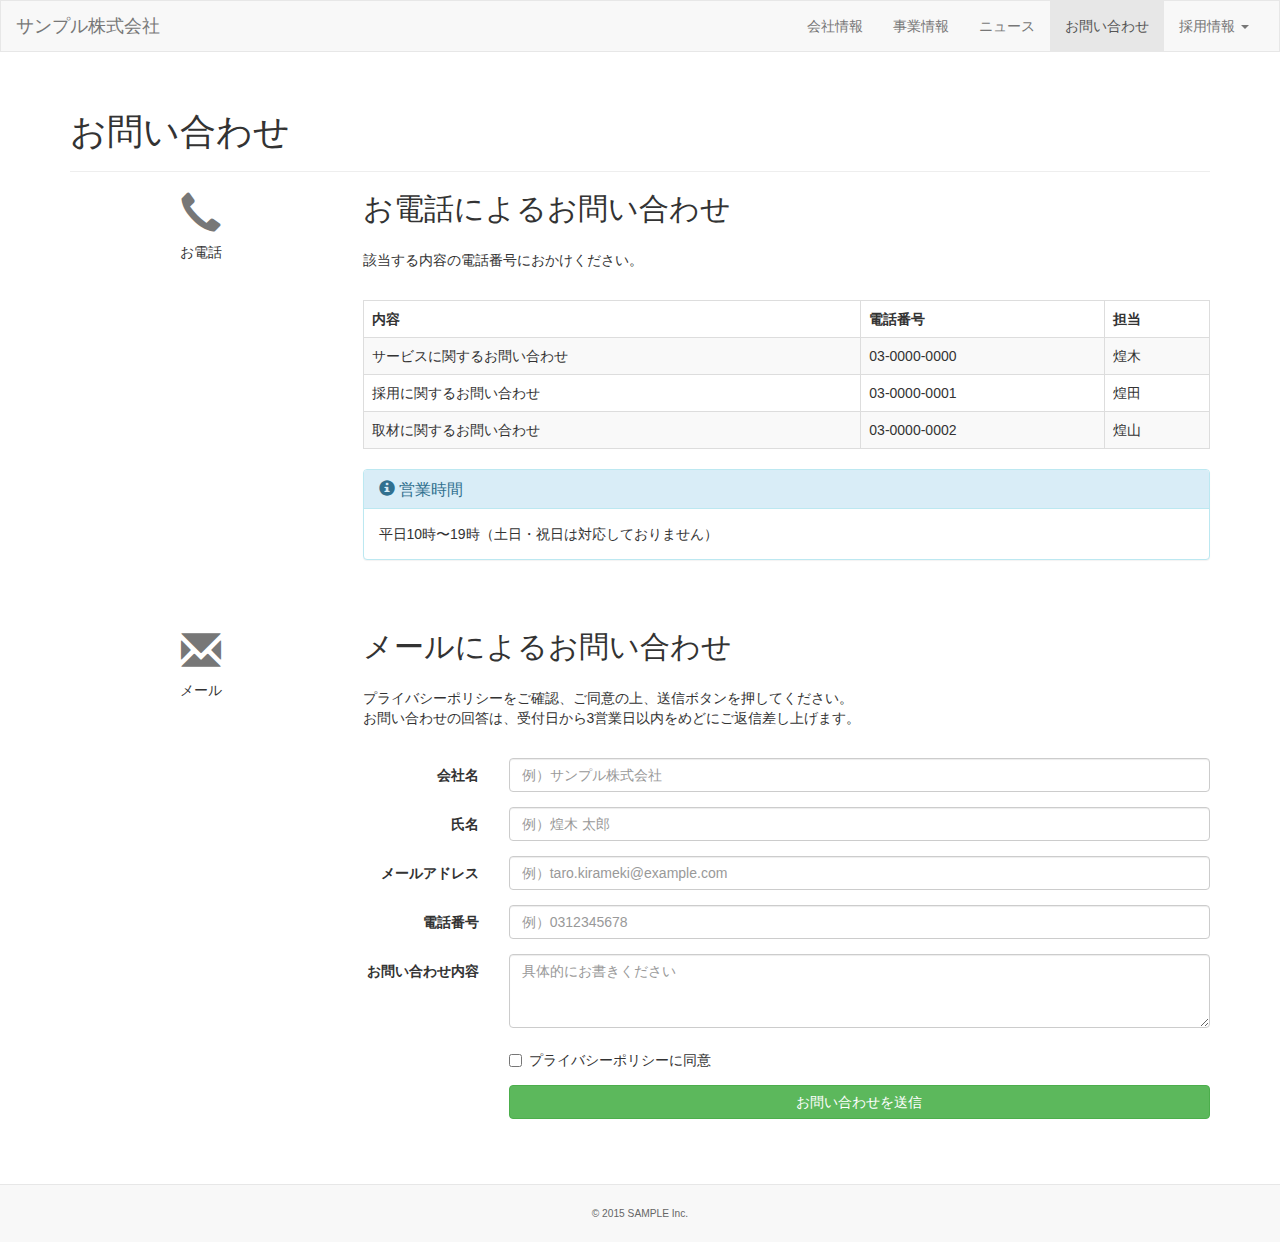
<file: contact-page/index.html>
<!DOCTYPE html>
<html lang="ja">
  <head>
    <meta charset="utf-8">
    <meta http-equiv="X-UA-Compatible" content="IE=edge">
    <meta name="viewport" content="width=device-width, initial-scale=1">
    <title>お問い合わせ | サンプル株式会社</title>
    <!-- BootstrapのCSS読み込み -->
    <link rel="stylesheet" href="https://maxcdn.bootstrapcdn.com/bootstrap/3.3.7/css/bootstrap.min.css">
    <!-- jQuery読み込み -->
    <script src="https://ajax.googleapis.com/ajax/libs/jquery/1.11.3/jquery.min.js"></script>
    <!-- BootstrapのJS読み込み -->
    <script src="https://maxcdn.bootstrapcdn.com/bootstrap/3.3.7/js/bootstrap.min.js"></script>
    <style>
      body {
        font-size: 14px;
      }

      .navbar {
        border-radius: 0;
      }

      .row {
        margin-bottom: 50px;
      }

      .icon {
        text-align: center;
      }

      .icon .glyphicon {
        margin-bottom: 10px;
        font-size: 40px;
        color: #777;
      }

      .content h2 {
        margin-top: 0;
        padding-bottom: 15px;
      }
      .content p {
        margin-bottom: 30px;
      }

      footer {
        border-top: 1px solid#e7e7e7;
        background-color: #f8f8f8;
        text-align: center;
      }

      .copyright {
        padding: 20px 0;
        font-size: 12px;
        color: #666;
      }

      .table thead > tr > th {
        border-bottom: none;
      }

      @media (max-width: 768px) {
        body {
          font-size: 12px;
        }
        h1 {
          font-size: 30px;
        }
        h2 {
          font-size: 24px;
        }
        .panel-title {
          font-size: 14px;
        }
      }
      .btn.btn-success{
        width:100%;
      }
    </style>
  </head>
  <body>
    <header>
      <nav class="navbar navbar-default">
        <div class="container-fluid">
          <div class="navbar-header">
            <button type="button" class="navbar-toggle collapsed" data-toggle="collapse" data-target="#site-menu">
              <span class="sr-only">Toggle navigation</span>
              <span class="icon-bar"></span>
              <span class="icon-bar"></span>
              <span class="icon-bar"></span>
            </button>
            <a class="navbar-brand" href="#">サンプル株式会社</a>
          </div>
          <div class="collapse navbar-collapse" id="site-menu">
            <ul class="nav navbar-nav navbar-right">
              <li><a href="#">会社情報</a></li>
              <li><a href="#">事業情報</a></li>
              <li><a href="#">ニュース</a></li>
              <li class="active"><a href="#">お問い合わせ</a></li>
              <li class="dropdown">
                <a href="#" class="dropdown-toggle" data-toggle="dropdown" role="button" aria-expanded="false">
                  採用情報
                  <span class="caret"></span>
                </a>
                <ul class="dropdown-menu" role="menu">
                  <li><a href="#">新卒採用</a></li>
                  <li><a href="#">キャリア採用</a></li>
                </ul>
              </li>
            </ul>
          </div>
        </div>
      </nav>
    </header>
    <div class="container">
      <div class="page-header">
        <h1>お問い合わせ</h1>
      </div>
      <div class="row">
        <div class="icon col-sm-3 hidden-xs text-center">
          <span class="glyphicon glyphicon-earphone" aria-hidden="true"></span>
          <div class="icon-caption">お電話</div>
        </div>
        <div class="content col-sm-9">
          <h2>お電話によるお問い合わせ</h2>
          <p>
          該当する内容の電話番号におかけください。
          </p>
          <div class="table-responsive">
            <table class="table table-striped table-bordered">
              <thead>
                <th class="text-left">内容</th>
                <th class="text-left">電話番号</th>
                <th class="text-left">担当</th>
              </thead>
              <tr>
                <td>サービスに関するお問い合わせ</td>
                <td>03-0000-0000</td>
                <td>煌木</td>
              </tr>
              <tr>
                <td>採用に関するお問い合わせ</td>
                <td>03-0000-0001</td>
                <td>煌田</td>
              </tr>
              <tr>
                <td>取材に関するお問い合わせ</td>
                <td>03-0000-0002</td>
                <td>煌山</td>
              </tr>
            </table>
          </div>
          <div class="panel panel-info">
            <div class="panel-heading">
              <h3 class="panel-title" id="panel-title">
                <span class="glyphicon glyphicon-info-sign" aria-hidden="true"></span>
                営業時間
              </h3>
            </div>
            <div class="panel-body">
              平日10時〜19時（土日・祝日は対応しておりません）
            </div>
          </div>
        </div>
      </div>
      <div class="row">
        <div class="icon col-sm-3 hidden-xs text-center">
          <span class="glyphicon glyphicon-envelope" aria-hidden="true"></span>
          <div class="icon-caption">メール</div>
        </div>
        <div class="content col-sm-9">
          <h2>メールによるお問い合わせ</h2>
          <p>
          プライバシーポリシーをご確認、ご同意の上、送信ボタンを押してください。<br>
          お問い合わせの回答は、受付日から3営業日以内をめどにご返信差し上げます。
          </p>
          <form class="form-horizontal">
            <div class="form-group">
              <label for="inputCompanyname" class="col-sm-2 control-label">会社名</label>
              <div class="col-sm-10">
                <input type="text" class="form-control" id="inputCompanyname" placeholder="例）サンプル株式会社">
              </div>
            </div>
            <div class="form-group">
              <label for="inputUsername" class="col-sm-2 control-label">氏名</label>
              <div class="col-sm-10">
                <input type="text" class="form-control" id="inputUsername" placeholder="例）煌木 太郎">
              </div>
            </div>
            <div class="form-group">
              <label for="inputEmail" class="col-sm-2 control-label">メールアドレス</label>
              <div class="col-sm-10">
                <input type="email" class="form-control" id="inputEmail" placeholder="例）taro.kirameki@example.com">
              </div>
            </div>
            <div class="form-group">
              <label for="inputPhone" class="col-sm-2 control-label">電話番号</label>
              <div class="col-sm-10">
                <input type="text" class="form-control" id="inputPhone" placeholder="例）0312345678">
              </div>
            </div>
            <div class="form-group">
              <label for="inputContent" class="col-sm-2 control-label">お問い合わせ内容</label>
              <div class="col-sm-10">
                <textarea class="form-control col-sm-10" rows="3" id="inputContent" placeholder="具体的にお書きください"></textarea>
                <!--<input type="text" class="form-control" id="inputContent" placeholder="例）サンプル株式会社">-->
              </div>
            </div>
            <div class="form-group">
              <div class="col-sm-offset-2 col-sm-10">
                <div class="checkbox">
                  <label>
                    <input type="checkbox"> プライバシーポリシーに同意
                  </label>
                </div>
              </div>
            </div>
            <div class="form-group">
              <div class="col-sm-offset-2 col-sm-10">
                <button type="submit" class="btn btn-success">お問い合わせを送信</button>
              </div>
            </div>
          </form>
        </div>
      </div>
    </div>
    <footer>
      <div class="copyright">
        <small>&copy; 2015 SAMPLE Inc.</small>
      </div>
    </footer>
  </body>
</html>
</file>
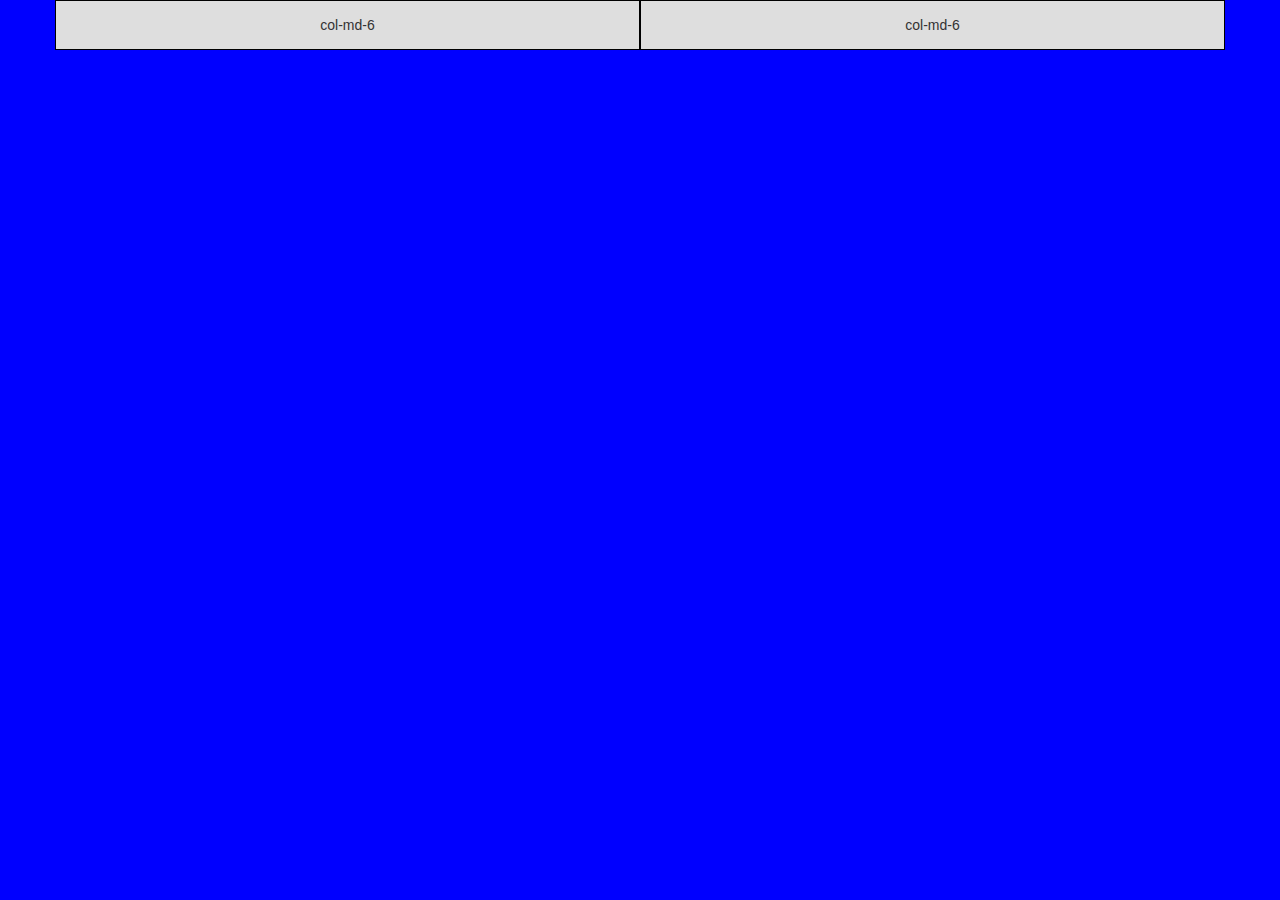
<file: grid/index.html>
<!DOCTYPE html>
<html lang="ja">
<head>
  <meta charset="utf-8">
  <title>Grid System Test</title>
  <meta name="viewport" content="width=device-width, initial-scale=1">

  <!-- Bootstrap CSS -->
  <link rel="stylesheet" href="https://maxcdn.bootstrapcdn.com/bootstrap/3.3.7/css/bootstrap.min.css">
  <link rel="stylesheet" href="./media.css">
  <style>
    .row div {
      border: 1px solid #000;
      padding: 1em;
      text-align: center;
      background-color: #dedede;
    }
  </style>
</head>
<body>
  <div class="container">
    <div class="row">
      <div class="col-md-6">col-md-6</div>
      <div class="col-md-6">col-md-6</div>
    </div>
  </div>

  <!-- jQuery -->
  <script src="https://ajax.googleapis.com/ajax/libs/jquery/2.2.4/jquery.min.js"></script>

  <!-- Bootstrap JavaScript -->
  <script src="https://maxcdn.bootstrapcdn.com/bootstrap/3.3.7/js/bootstrap.min.js"></script>
</body>
</html>
</file>
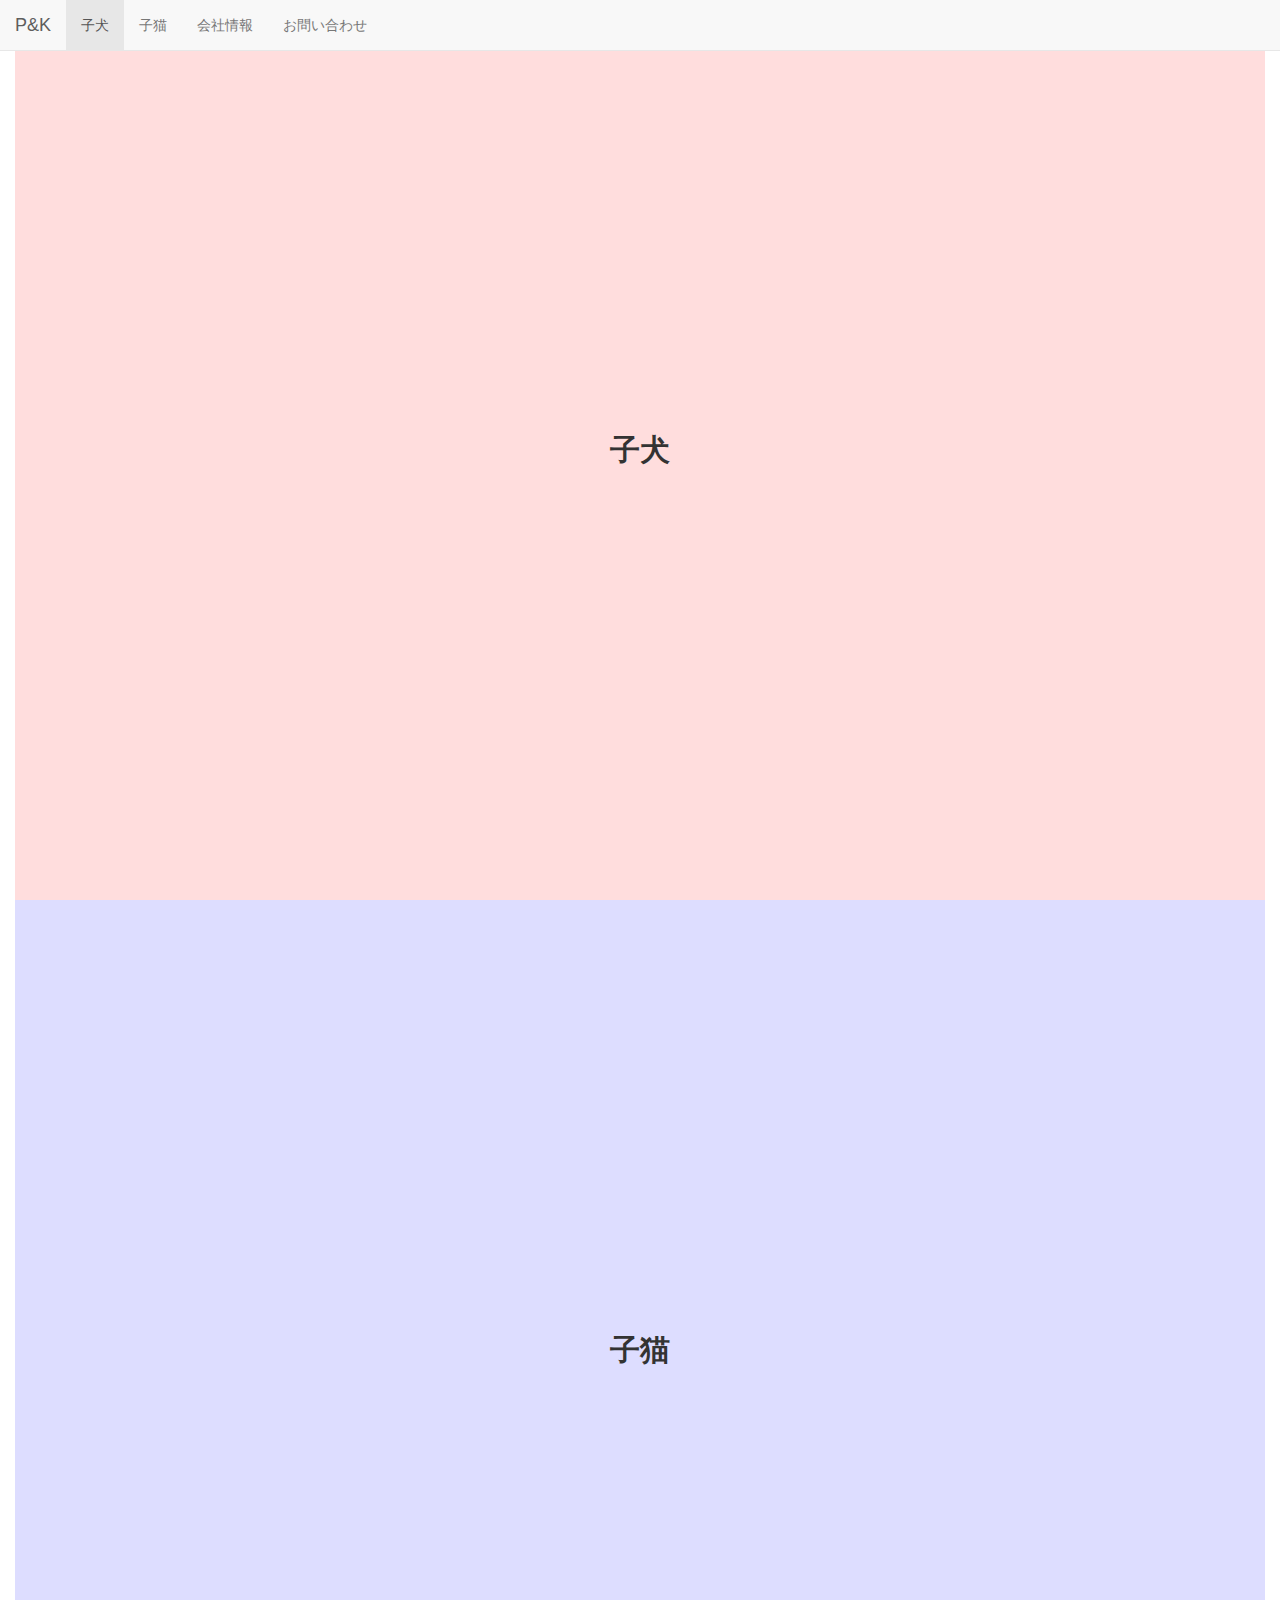
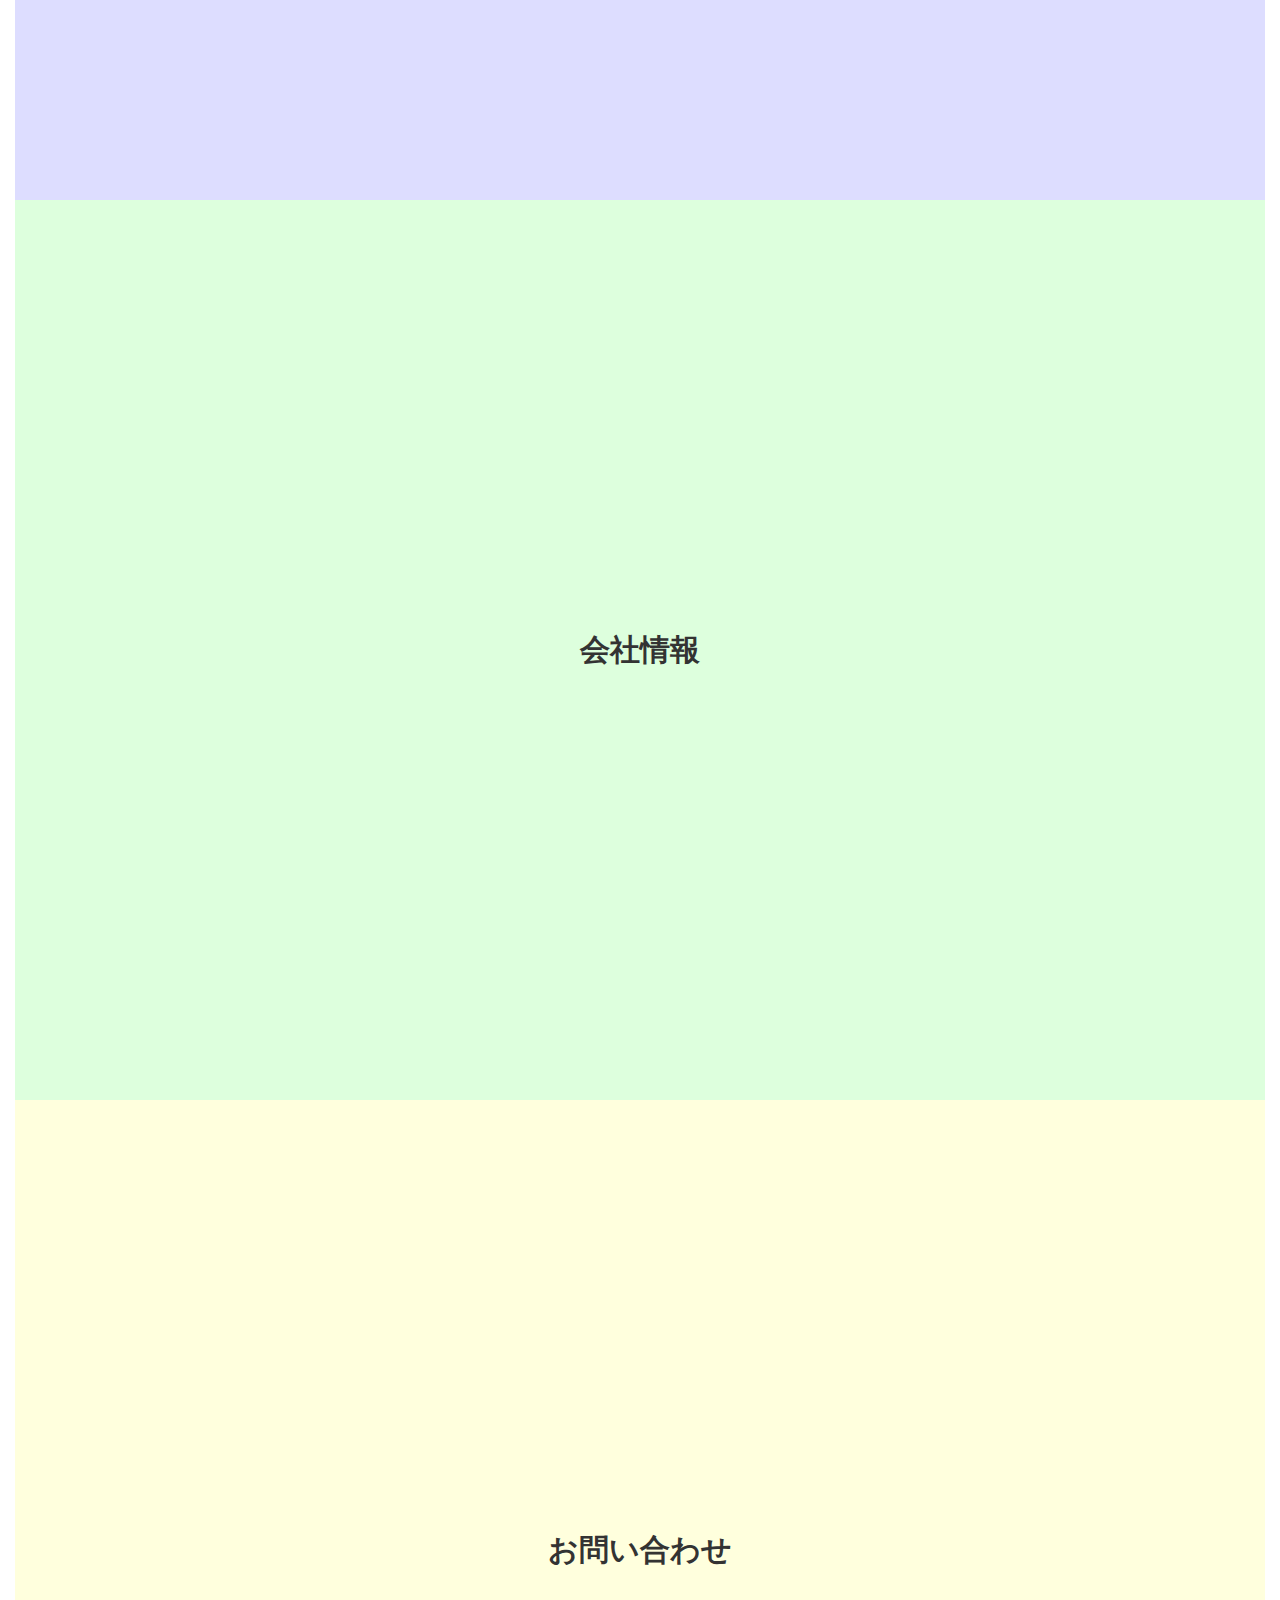
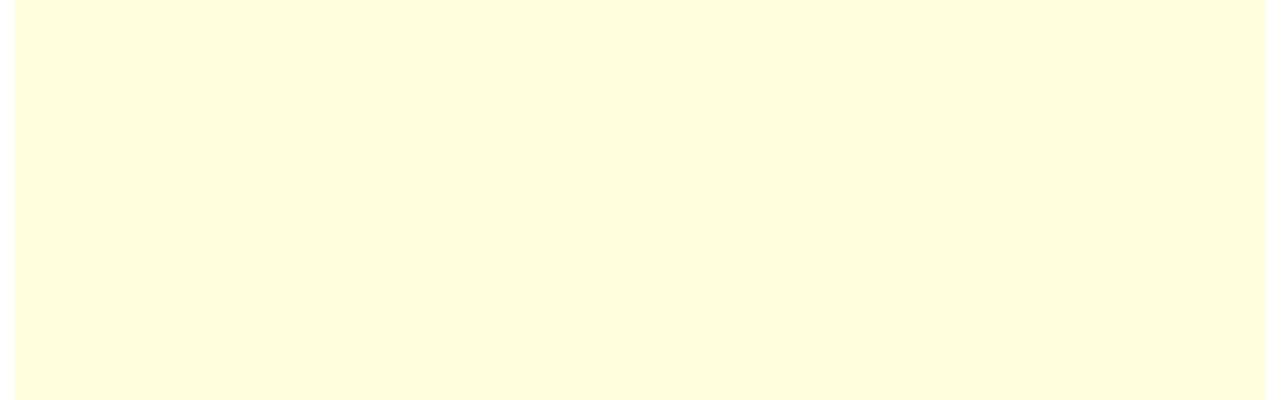
<file: scrollspy/index.html>
<!DOCTYPE html>
<html lang="ja">
<head>
  <meta charset="utf-8">
  <title>Bootstrap Test</title>
  <meta name="viewport" content="width=device-width, initial-scale=1">

  <!-- Bootstrap CSS -->
  <link rel="stylesheet" href="https://maxcdn.bootstrapcdn.com/bootstrap/3.3.7/css/bootstrap.min.css">

  <!-- 自サイトのCSS -->
  <link rel="stylesheet" href="main.css">
</head>
<body data-spy="scroll" data-target="#navbar">
  <nav class="navbar navbar-default navbar-fixed-top">
    <div class="container-fluid">
      <div class="navbar-header">
        <!-- 横幅が狭い時に出るハンバーガーボタン -->
        <button type="button" class="navbar-toggle collapsed" data-toggle="collapse" data-target="#navbar">
        <span class="icon-bar"></span>
        <span class="icon-bar"></span>
        <span class="icon-bar"></span>
      </button>

        <!-- ホームへ戻るリンク。ブランドロゴなどを置く。 -->
        <a class="navbar-brand" href="#">P&amp;K</a>
      </div>

      <!-- メニュー項目 -->
      <div id="navbar" class="collapse navbar-collapse">
        <ul class="nav navbar-nav">
          <li class="active"><a href="#puppies">子犬</a></li>
          <li><a href="#kittens">子猫</a></li>
          <li><a href="#company">会社情報</a></li>
          <li><a href="#contact">お問い合わせ</a></li>
        </ul>
      </div>
      <!-- /.navbar-collapse -->
    </div>
    <!-- /.container-fluid -->
  </nav>

  <!-- メインコンテンツ -->
  <div class="container-fluid">
    <section id="puppies">子犬</section>
    <section id="kittens">子猫</section>
    <section id="company">会社情報</section>
    <section id="contact">お問い合わせ</section>
  </div>

  <!-- jQuery -->
  <script src="https://ajax.googleapis.com/ajax/libs/jquery/2.2.4/jquery.min.js"></script>

  <!-- Bootstrap JavaScript -->
  <script src="https://maxcdn.bootstrapcdn.com/bootstrap/3.3.7/js/bootstrap.min.js"></script>
</body>

</html>
</file>
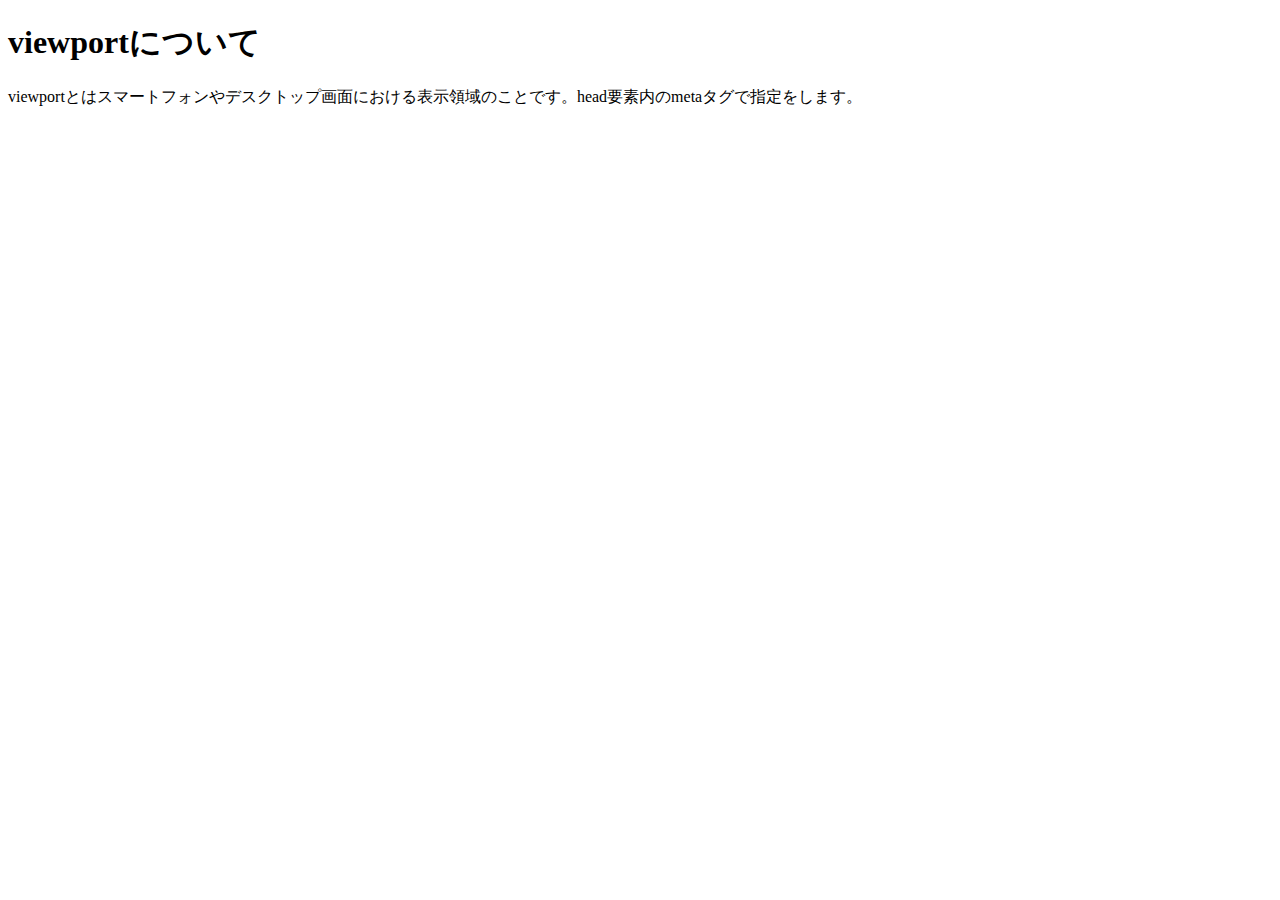
<file: viewport/index_notsetviewport.html>
<!DOCTYPE html>
<html lang="ja">
    <head>
        <meta charset="utf-8">
        <title>レスポンシブデザイン</title>
    </head>
    <body>
        <h1>viewportについて</h1>
        <p>viewportとはスマートフォンやデスクトップ画面における表示領域のことです。head要素内のmetaタグで指定をします。</p>
    </body>
</html>
</file>
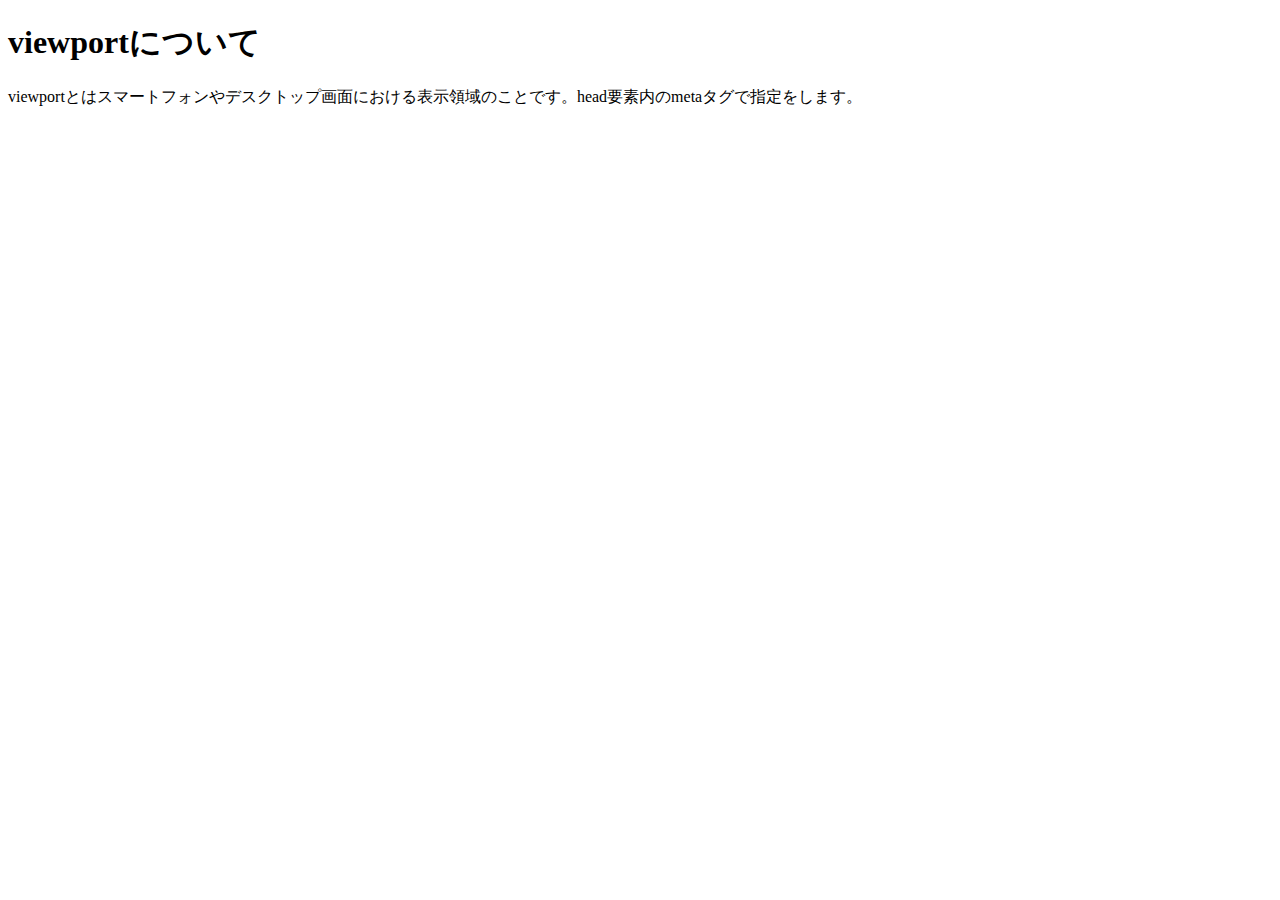
<file: viewport/index_setviewport.html>
<!DOCTYPE html>
<html lang="ja">
    <head>
        <meta charset="utf-8">
        <meta name="viewport" content="width=device-width, initial-scale=1">
        <title>レスポンシブデザイン</title>
    </head>
    <body>
        <h1>viewportについて</h1>
        <p>viewportとはスマートフォンやデスクトップ画面における表示領域のことです。head要素内のmetaタグで指定をします。</p>
    </body>
</html>
</file>
<file: grid/media.css>
/* デフォルトのスタイル */
body {
  background-color: #000;
}

@media (min-width: 500px) {
    /* ウインドウ幅500px以上の時に適用されるスタイル */
    body {
        background-color: #f00;
    }
}

@media (min-width: 750px) {
    /* ウインドウ幅750px以上の時に適用されるスタイル */
    body {
        background-color: #0f0;
    }
}

@media (min-width: 1000px) {
    /* ウインドウ幅1000px以上の時に適用されるスタイル */
    body {
        background-color: #00f;
    }
}
</file>
<file: scrollspy/main.css>
section {
    height: 100vh;
    text-align: center;
    line-height: 100vh;
    font-size: 3rem;
    font-weight: bold;
}

#puppies {
    background-color: #ffdddd;
}

#kittens {
    background-color: #ddddff;
}

#company {
    background-color: #ddffdd;
}

#contact {
    background-color: #ffffdd;
}
</file>
